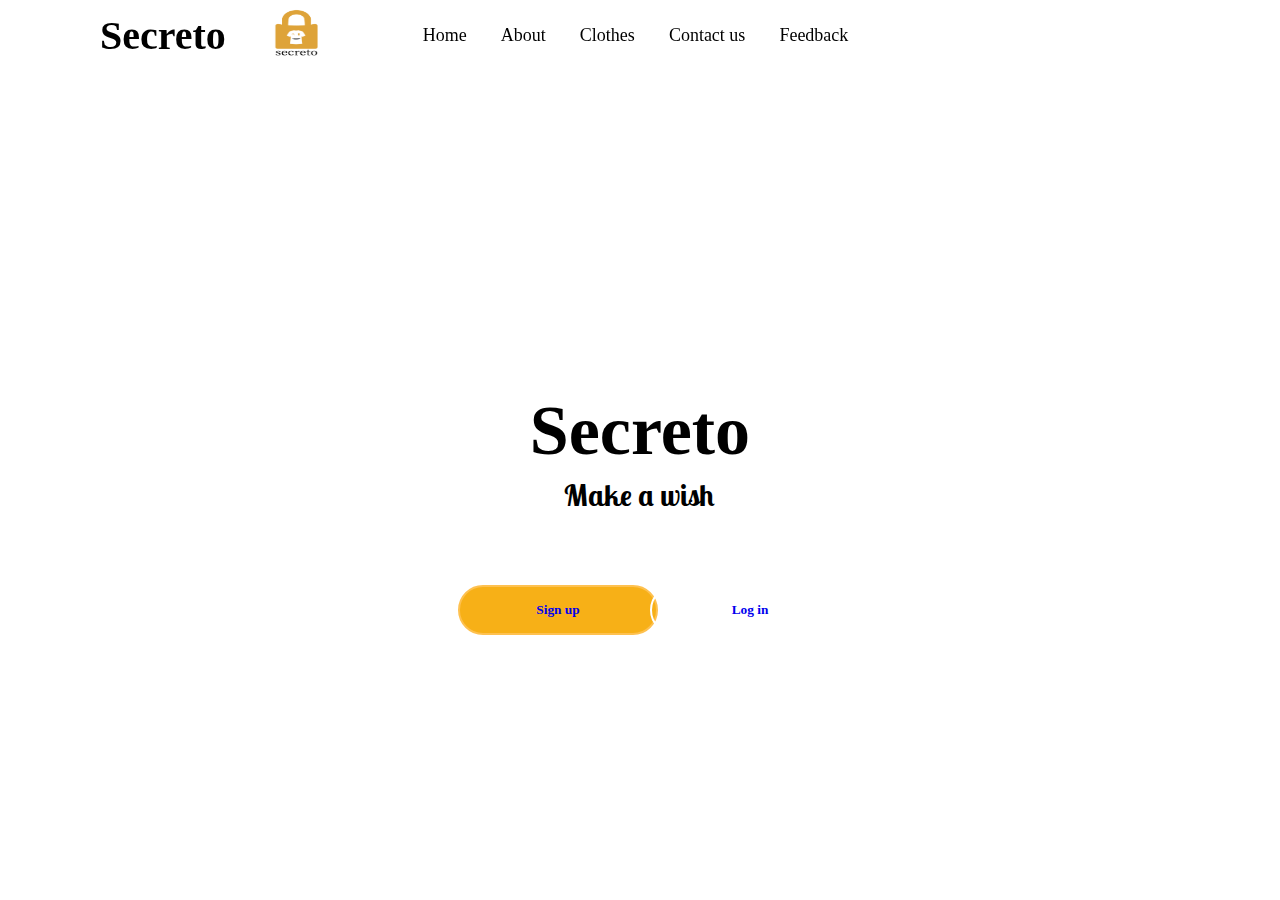
<file: index.html>
<!DOCTYPE html>
<!-- Created By CodingNepal - www.codingnepalweb.com -->
<html lang="en">
<head>
  <meta charset="UTF-8">
  <meta name="viewport" content="width=device-width, initial-scale=1.0">
  <meta http-equiv="X-UA-Compatible" content="ie=edge">
  <title>Secreto| Make a wish</title>
  <link rel="stylesheet" href="homef.css">
  <link rel="stylesheet" href="https://cdnjs.cloudflare.com/ajax/libs/font-awesome/5.15.3/css/all.min.css"/>
  <link href="https://fonts.googleapis.com/css2?family=Handlee&family=Space+Mono&display=swap" rel="stylesheet">
  <link href="https://fonts.googleapis.com/css2?family=Abril+Fatface&family=Lobster+Two&display=swap" rel="stylesheet">

</head>
<body>
 
  <div class="wrapper">
    <nav>
      <input type="checkbox" id="show-search">
      <input type="checkbox" id="show-menu">
      <label for="show-menu" class="menu-icon"><i class="fas fa-bars"></i></label>
      <div class="content">
      <div class="logo">

        <a href="#">Secreto</a></div>
        <img  class="mm" src="7e5e8e8-635b-4a65-840a-efcc4f93154c.jpg">
        <ul class="links">
          <li><a href="#"> Home</a></li>
          <li><a href="index8.html"> About</a></li>
          <li>
            <a href="#" class="desktop-link"> Clothes</a>
            <input type="checkbox" id="show-features">
            <label for="show-features">Clothes</label>
            <ul>
             
              <li><a href="index6.html">Men</a></li>
              <li><a href="index7.html">Women</a></li>
              
            </ul>
          </li>
          <li>
            <a href="https://chat.whatsapp.com/Budd0JLVkQ41tGCB3URiXL" class="desktop-link">Contact us</a>
            <input type="checkbox" id="show-services">
            <label for="show-services">Contact us</label>
            <ul>
           
                <a href="index5.HTML" class="desktop-link"></a>
                
                <ul>
                  <li><a href="#"></a></li>
                  <li><a href="#"></a></li>
                  <li><a href="#"></a></li>
                </ul>
              </li>
            </ul>
          </li>
          <li><a href="index4.html"> Feedback</a></li>
        </ul>
      </div>
      <label for="show-search" class="search-icon"><i class="fas fa-search"></i></label>
      <form action="#" class="search-box">
        <input type="text" placeholder="Type Something to Search..." required>
        <button type="submit" class="go-icon"><i class="fas fa-long-arrow-alt-right"></i></button>
      </form>
    
    
    </nav>
  </div> 
  <div class="slide">
    <div class="dummy-text">
      <h2>Secreto</h2>
      <h3>Make a wish</h3>
    </div>
    <button type="button"><a href="index5.HTML">Sign up</button></a>
                   <button type="button" class="btn-2"><a href="index3.html">Log in</button></a>
  </div>
 
  


  

  
</body>
</html>
</file>
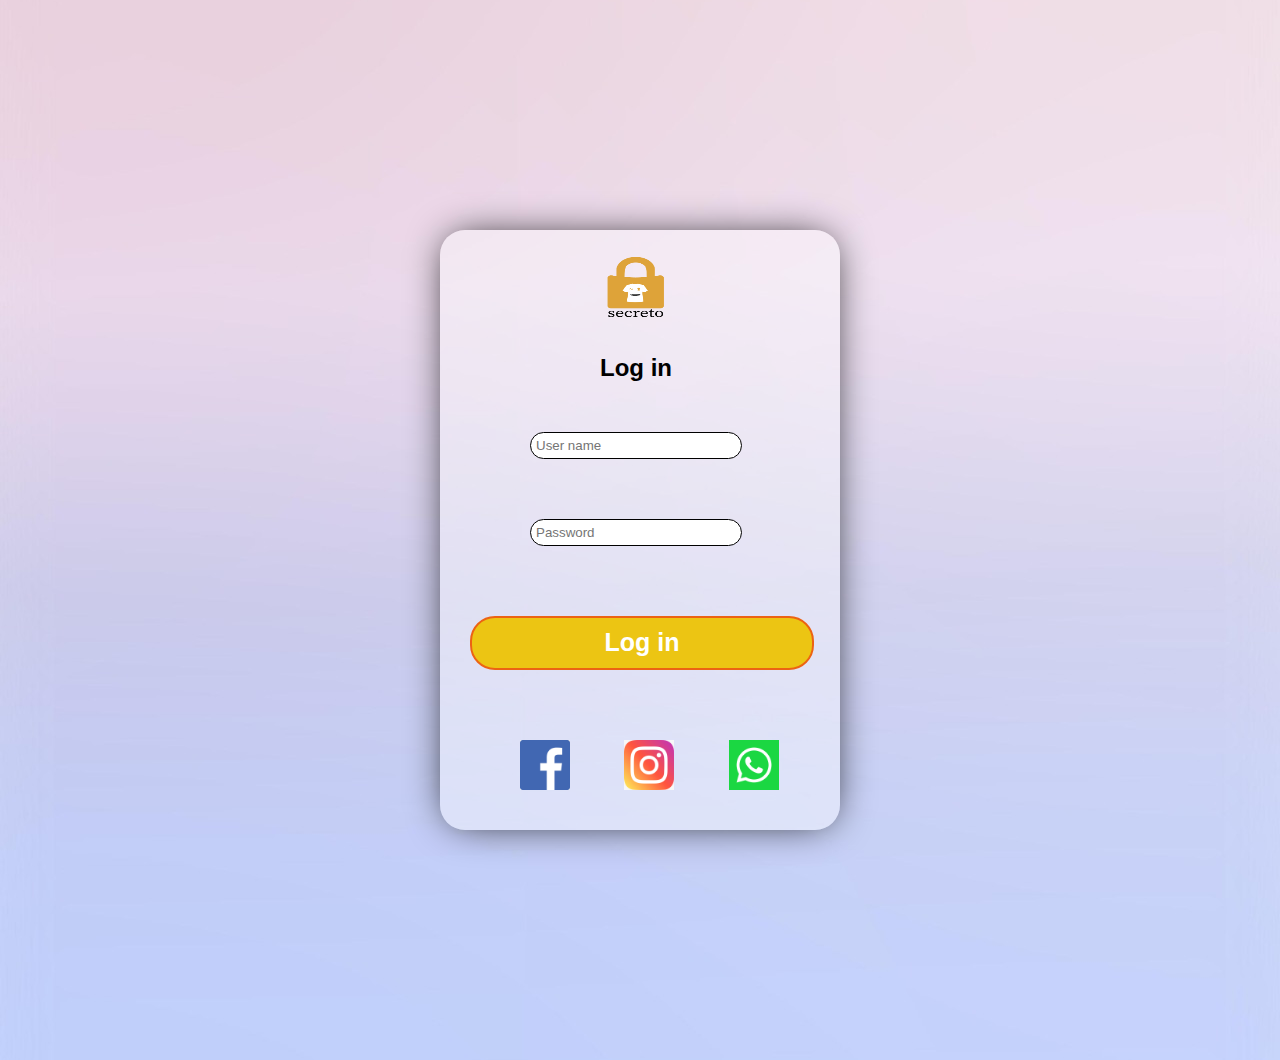
<file: index3.html>
<!DOCTYPE html>
<html lang="en">
<head>
    <meta charset="UTF-8">
    <meta http-equiv="X-UA-Compatible" content="IE=edge">
    <meta name="viewport" content="width=device-width, initial-scale=1.0">
    <title>Document</title>
<link rel="stylesheet" href="index3.css">
</head>
<body style="border: 52;">
    <div class="container">  
        <form >   
            <img class="image" src="7e5e8e8-635b-4a65-840a-efcc4f93154c.jpg" >
              <h2>Log in</h2>
             <div class="n1">
              <input type="text" class="n56" required placeholder="User name" name=""><br>
              <input type="password" class="n66" required placeholder="Password" name="password"><br>
              </div >
             <a class="n456" href="index.html">Log in</a>
            <a href="https://www.facebook.com/Secreto-100684785694157" > <img src="facebook.jpg" class="im1"></a>
             <a href="https://www.instagram.com/secreto.898/"> <img src="instgram.jpg" class="im2"></a>
              <a href="https://chat.whatsapp.com/Budd0JLVkQ41tGCB3URiXL"><img src="what.jpg" class="im3"></a>
        </form> 
        </div>   
</body>
</html>
</file>
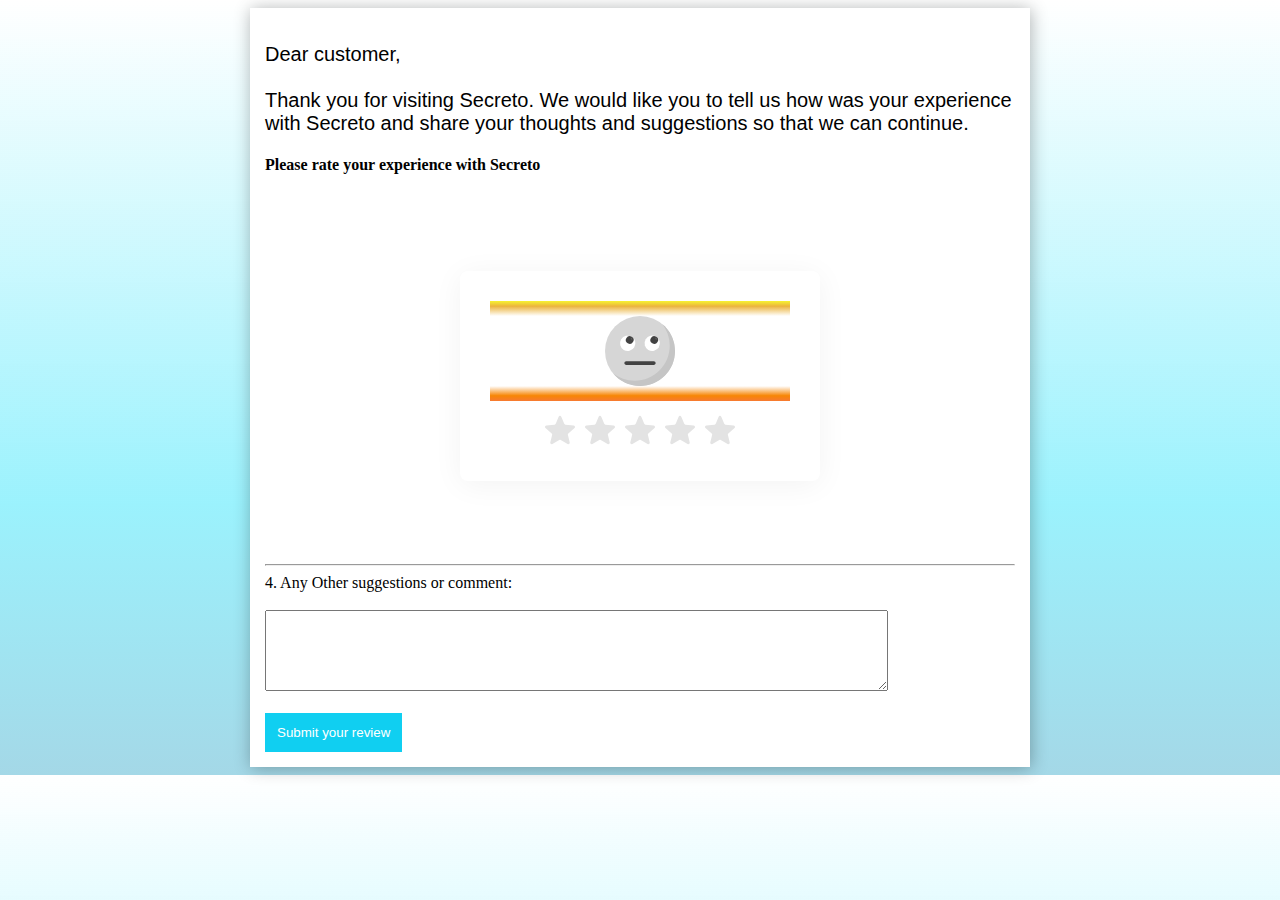
<file: index4.html>
<!DOCTYPE html>
<html lang="en">
<head>
    <meta charset="UTF-8">
    <meta http-equiv="X-UA-Compatible" content="IE=edge">
    <meta name="viewport" content="width=device-width, initial-scale=1.0">
    <title>Document</title>
    <link rel="stylesheet" href="index4.css">
</head>
<body>
    <div class="feedback">
        <p>Dear customer,<br>
            <br>
             Thank you for visiting Secreto. We would like you to tell us how was your experience with Secreto and share your thoughts and suggestions so that we can continue.</p>
         
        <h4>Please rate your  experience with Secreto</h4>
         
        <div class="container">
            <div class="feedback1">
              <div class="rating">
                <input type="radio" name="rating" id="rating-5">
                <label for="rating-5"></label>
                <input type="radio" name="rating" id="rating-4">
                <label for="rating-4"></label>
                <input type="radio" name="rating" id="rating-3">
                <label for="rating-3"></label>
                <input type="radio" name="rating" id="rating-2">
                <label for="rating-2"></label>
                <input type="radio" name="rating" id="rating-1">
                <label for="rating-1"></label>
                <div class="emoji-wrapper">
                  <div class="emoji">
                    <svg class="rating-0" xmlns="http://www.w3.org/2000/svg" viewBox="0 0 512 512">
                    <circle cx="256" cy="256" r="256" fill="#ffd93b"/>
                    <path d="M512 256c0 141.44-114.64 256-256 256-80.48 0-152.32-37.12-199.28-95.28 43.92 35.52 99.84 56.72 160.72 56.72 141.36 0 256-114.56 256-256 0-60.88-21.2-116.8-56.72-160.72C474.8 103.68 512 175.52 512 256z" fill="#f4c534"/>
                    <ellipse transform="scale(-1) rotate(31.21 715.433 -595.455)" cx="166.318" cy="199.829" rx="56.146" ry="56.13" fill="#fff"/>
                    <ellipse transform="rotate(-148.804 180.87 175.82)" cx="180.871" cy="175.822" rx="28.048" ry="28.08" fill="#3e4347"/>
                    <ellipse transform="rotate(-113.778 194.434 165.995)" cx="194.433" cy="165.993" rx="8.016" ry="5.296" fill="#5a5f63"/>
                    <ellipse transform="scale(-1) rotate(31.21 715.397 -1237.664)" cx="345.695" cy="199.819" rx="56.146" ry="56.13" fill="#fff"/>
                    <ellipse transform="rotate(-148.804 360.25 175.837)" cx="360.252" cy="175.84" rx="28.048" ry="28.08" fill="#3e4347"/>
                    <ellipse transform="scale(-1) rotate(66.227 254.508 -573.138)" cx="373.794" cy="165.987" rx="8.016" ry="5.296" fill="#5a5f63"/>
                    <path d="M370.56 344.4c0 7.696-6.224 13.92-13.92 13.92H155.36c-7.616 0-13.92-6.224-13.92-13.92s6.304-13.92 13.92-13.92h201.296c7.696.016 13.904 6.224 13.904 13.92z" fill="#3e4347"/>
                  </svg>
                    <svg class="rating-1" xmlns="http://www.w3.org/2000/svg" viewBox="0 0 512 512">
                    <circle cx="256" cy="256" r="256" fill="#ffd93b"/>
                    <path d="M512 256A256 256 0 0 1 56.7 416.7a256 256 0 0 0 360-360c58.1 47 95.3 118.8 95.3 199.3z" fill="#f4c534"/>
                    <path d="M328.4 428a92.8 92.8 0 0 0-145-.1 6.8 6.8 0 0 1-12-5.8 86.6 86.6 0 0 1 84.5-69 86.6 86.6 0 0 1 84.7 69.8c1.3 6.9-7.7 10.6-12.2 5.1z" fill="#3e4347"/>
                    <path d="M269.2 222.3c5.3 62.8 52 113.9 104.8 113.9 52.3 0 90.8-51.1 85.6-113.9-2-25-10.8-47.9-23.7-66.7-4.1-6.1-12.2-8-18.5-4.2a111.8 111.8 0 0 1-60.1 16.2c-22.8 0-42.1-5.6-57.8-14.8-6.8-4-15.4-1.5-18.9 5.4-9 18.2-13.2 40.3-11.4 64.1z" fill="#f4c534"/>
                    <path d="M357 189.5c25.8 0 47-7.1 63.7-18.7 10 14.6 17 32.1 18.7 51.6 4 49.6-26.1 89.7-67.5 89.7-41.6 0-78.4-40.1-82.5-89.7A95 95 0 0 1 298 174c16 9.7 35.6 15.5 59 15.5z" fill="#fff"/>
                    <path d="M396.2 246.1a38.5 38.5 0 0 1-38.7 38.6 38.5 38.5 0 0 1-38.6-38.6 38.6 38.6 0 1 1 77.3 0z" fill="#3e4347"/>
                    <path d="M380.4 241.1c-3.2 3.2-9.9 1.7-14.9-3.2-4.8-4.8-6.2-11.5-3-14.7 3.3-3.4 10-2 14.9 2.9 4.9 5 6.4 11.7 3 15z" fill="#fff"/>
                    <path d="M242.8 222.3c-5.3 62.8-52 113.9-104.8 113.9-52.3 0-90.8-51.1-85.6-113.9 2-25 10.8-47.9 23.7-66.7 4.1-6.1 12.2-8 18.5-4.2 16.2 10.1 36.2 16.2 60.1 16.2 22.8 0 42.1-5.6 57.8-14.8 6.8-4 15.4-1.5 18.9 5.4 9 18.2 13.2 40.3 11.4 64.1z" fill="#f4c534"/>
                    <path d="M155 189.5c-25.8 0-47-7.1-63.7-18.7-10 14.6-17 32.1-18.7 51.6-4 49.6 26.1 89.7 67.5 89.7 41.6 0 78.4-40.1 82.5-89.7A95 95 0 0 0 214 174c-16 9.7-35.6 15.5-59 15.5z" fill="#fff"/>
                    <path d="M115.8 246.1a38.5 38.5 0 0 0 38.7 38.6 38.5 38.5 0 0 0 38.6-38.6 38.6 38.6 0 1 0-77.3 0z" fill="#3e4347"/>
                    <path d="M131.6 241.1c3.2 3.2 9.9 1.7 14.9-3.2 4.8-4.8 6.2-11.5 3-14.7-3.3-3.4-10-2-14.9 2.9-4.9 5-6.4 11.7-3 15z" fill="#fff"/>
                  </svg>
                    <svg class="rating-2" xmlns="http://www.w3.org/2000/svg" viewBox="0 0 512 512">
                    <circle cx="256" cy="256" r="256" fill="#ffd93b"/>
                    <path d="M512 256A256 256 0 0 1 56.7 416.7a256 256 0 0 0 360-360c58.1 47 95.3 118.8 95.3 199.3z" fill="#f4c534"/>
                    <path d="M336.6 403.2c-6.5 8-16 10-25.5 5.2a117.6 117.6 0 0 0-110.2 0c-9.4 4.9-19 3.3-25.6-4.6-6.5-7.7-4.7-21.1 8.4-28 45.1-24 99.5-24 144.6 0 13 7 14.8 19.7 8.3 27.4z" fill="#3e4347"/>
                    <path d="M276.6 244.3a79.3 79.3 0 1 1 158.8 0 79.5 79.5 0 1 1-158.8 0z" fill="#fff"/>
                    <circle cx="340" cy="260.4" r="36.2" fill="#3e4347"/>
                    <g fill="#fff">
                      <ellipse transform="rotate(-135 326.4 246.6)" cx="326.4" cy="246.6" rx="6.5" ry="10"/>
                      <path d="M231.9 244.3a79.3 79.3 0 1 0-158.8 0 79.5 79.5 0 1 0 158.8 0z"/>
                    </g>
                    <circle cx="168.5" cy="260.4" r="36.2" fill="#3e4347"/>
                    <ellipse transform="rotate(-135 182.1 246.7)" cx="182.1" cy="246.7" rx="10" ry="6.5" fill="#fff"/>
                  </svg>
                    <svg class="rating-3" xmlns="http://www.w3.org/2000/svg" viewBox="0 0 512 512">
              <circle cx="256" cy="256" r="256" fill="#ffd93b"/>
              <path d="M407.7 352.8a163.9 163.9 0 0 1-303.5 0c-2.3-5.5 1.5-12 7.5-13.2a780.8 780.8 0 0 1 288.4 0c6 1.2 9.9 7.7 7.6 13.2z" fill="#3e4347"/>
              <path d="M512 256A256 256 0 0 1 56.7 416.7a256 256 0 0 0 360-360c58.1 47 95.3 118.8 95.3 199.3z" fill="#f4c534"/>
              <g fill="#fff">
                <path d="M115.3 339c18.2 29.6 75.1 32.8 143.1 32.8 67.1 0 124.2-3.2 143.2-31.6l-1.5-.6a780.6 780.6 0 0 0-284.8-.6z"/>
                <ellipse cx="356.4" cy="205.3" rx="81.1" ry="81"/>
              </g>
              <ellipse cx="356.4" cy="205.3" rx="44.2" ry="44.2" fill="#3e4347"/>
              <g fill="#fff">
                <ellipse transform="scale(-1) rotate(45 454 -906)" cx="375.3" cy="188.1" rx="12" ry="8.1"/>
                <ellipse cx="155.6" cy="205.3" rx="81.1" ry="81"/>
              </g>
              <ellipse cx="155.6" cy="205.3" rx="44.2" ry="44.2" fill="#3e4347"/>
              <ellipse transform="scale(-1) rotate(45 454 -421.3)" cx="174.5" cy="188" rx="12" ry="8.1" fill="#fff"/>
            </svg>
                    <svg class="rating-4" xmlns="http://www.w3.org/2000/svg" viewBox="0 0 512 512">
                    <circle cx="256" cy="256" r="256" fill="#ffd93b"/>
                    <path d="M512 256A256 256 0 0 1 56.7 416.7a256 256 0 0 0 360-360c58.1 47 95.3 118.8 95.3 199.3z" fill="#f4c534"/>
                    <path d="M232.3 201.3c0 49.2-74.3 94.2-74.3 94.2s-74.4-45-74.4-94.2a38 38 0 0 1 74.4-11.1 38 38 0 0 1 74.3 11.1z" fill="#e24b4b"/>
                    <path d="M96.1 173.3a37.7 37.7 0 0 0-12.4 28c0 49.2 74.3 94.2 74.3 94.2C80.2 229.8 95.6 175.2 96 173.3z" fill="#d03f3f"/>
                    <path d="M215.2 200c-3.6 3-9.8 1-13.8-4.1-4.2-5.2-4.6-11.5-1.2-14.1 3.6-2.8 9.7-.7 13.9 4.4 4 5.2 4.6 11.4 1.1 13.8z" fill="#fff"/>
                    <path d="M428.4 201.3c0 49.2-74.4 94.2-74.4 94.2s-74.3-45-74.3-94.2a38 38 0 0 1 74.4-11.1 38 38 0 0 1 74.3 11.1z" fill="#e24b4b"/>
                    <path d="M292.2 173.3a37.7 37.7 0 0 0-12.4 28c0 49.2 74.3 94.2 74.3 94.2-77.8-65.7-62.4-120.3-61.9-122.2z" fill="#d03f3f"/>
                    <path d="M411.3 200c-3.6 3-9.8 1-13.8-4.1-4.2-5.2-4.6-11.5-1.2-14.1 3.6-2.8 9.7-.7 13.9 4.4 4 5.2 4.6 11.4 1.1 13.8z" fill="#fff"/>
                    <path d="M381.7 374.1c-30.2 35.9-75.3 64.4-125.7 64.4s-95.4-28.5-125.8-64.2a17.6 17.6 0 0 1 16.5-28.7 627.7 627.7 0 0 0 218.7-.1c16.2-2.7 27 16.1 16.3 28.6z" fill="#3e4347"/>
                    <path d="M256 438.5c25.7 0 50-7.5 71.7-19.5-9-33.7-40.7-43.3-62.6-31.7-29.7 15.8-62.8-4.7-75.6 34.3 20.3 10.4 42.8 17 66.5 17z" fill="#e24b4b"/>
                  </svg>
                    <svg class="rating-5" xmlns="http://www.w3.org/2000/svg" viewBox="0 0 512 512">
                    <g fill="#ffd93b">
                      <circle cx="256" cy="256" r="256"/>
                      <path d="M512 256A256 256 0 0 1 56.8 416.7a256 256 0 0 0 360-360c58 47 95.2 118.8 95.2 199.3z"/>
                    </g>
                    <path d="M512 99.4v165.1c0 11-8.9 19.9-19.7 19.9h-187c-13 0-23.5-10.5-23.5-23.5v-21.3c0-12.9-8.9-24.8-21.6-26.7-16.2-2.5-30 10-30 25.5V261c0 13-10.5 23.5-23.5 23.5h-187A19.7 19.7 0 0 1 0 264.7V99.4c0-10.9 8.8-19.7 19.7-19.7h472.6c10.8 0 19.7 8.7 19.7 19.7z" fill="#e9eff4"/>
                    <path d="M204.6 138v88.2a23 23 0 0 1-23 23H58.2a23 23 0 0 1-23-23v-88.3a23 23 0 0 1 23-23h123.4a23 23 0 0 1 23 23z" fill="#45cbea"/>
                    <path d="M476.9 138v88.2a23 23 0 0 1-23 23H330.3a23 23 0 0 1-23-23v-88.3a23 23 0 0 1 23-23h123.4a23 23 0 0 1 23 23z" fill="#e84d88"/>
                    <g fill="#38c0dc">
                      <path d="M95.2 114.9l-60 60v15.2l75.2-75.2zM123.3 114.9L35.1 203v23.2c0 1.8.3 3.7.7 5.4l116.8-116.7h-29.3z"/>
                    </g>
                    <g fill="#d23f77">
                      <path d="M373.3 114.9l-66 66V196l81.3-81.2zM401.5 114.9l-94.1 94v17.3c0 3.5.8 6.8 2.2 9.8l121.1-121.1h-29.2z"/>
                    </g>
                    <path d="M329.5 395.2c0 44.7-33 81-73.4 81-40.7 0-73.5-36.3-73.5-81s32.8-81 73.5-81c40.5 0 73.4 36.3 73.4 81z" fill="#3e4347"/>
                    <path d="M256 476.2a70 70 0 0 0 53.3-25.5 34.6 34.6 0 0 0-58-25 34.4 34.4 0 0 0-47.8 26 69.9 69.9 0 0 0 52.6 24.5z" fill="#e24b4b"/>
                    <path d="M290.3 434.8c-1 3.4-5.8 5.2-11 3.9s-8.4-5.1-7.4-8.7c.8-3.3 5.7-5 10.7-3.8 5.1 1.4 8.5 5.3 7.7 8.6z" fill="#fff" opacity=".2"/>
                  </svg>
                  </div>
                </div>
              </div>
            </div>
          </div>
         
          <div class="clear"></div> 
          <hr class="survey-hr"> 
        <label for="m_3189847521540640526commentText">4. Any Other suggestions or comment:</label><br/><br/>
        <textarea cols="75" name="commentText" rows="5"  ></textarea><br>
        <br>
          <div class="clear"></div> 
        <input style="background:#10cff1;color:#fff;padding:12px;border:0" type="submit" value="Submit your review"> 
        </form>
        </div>
</body>
</html>
</file>
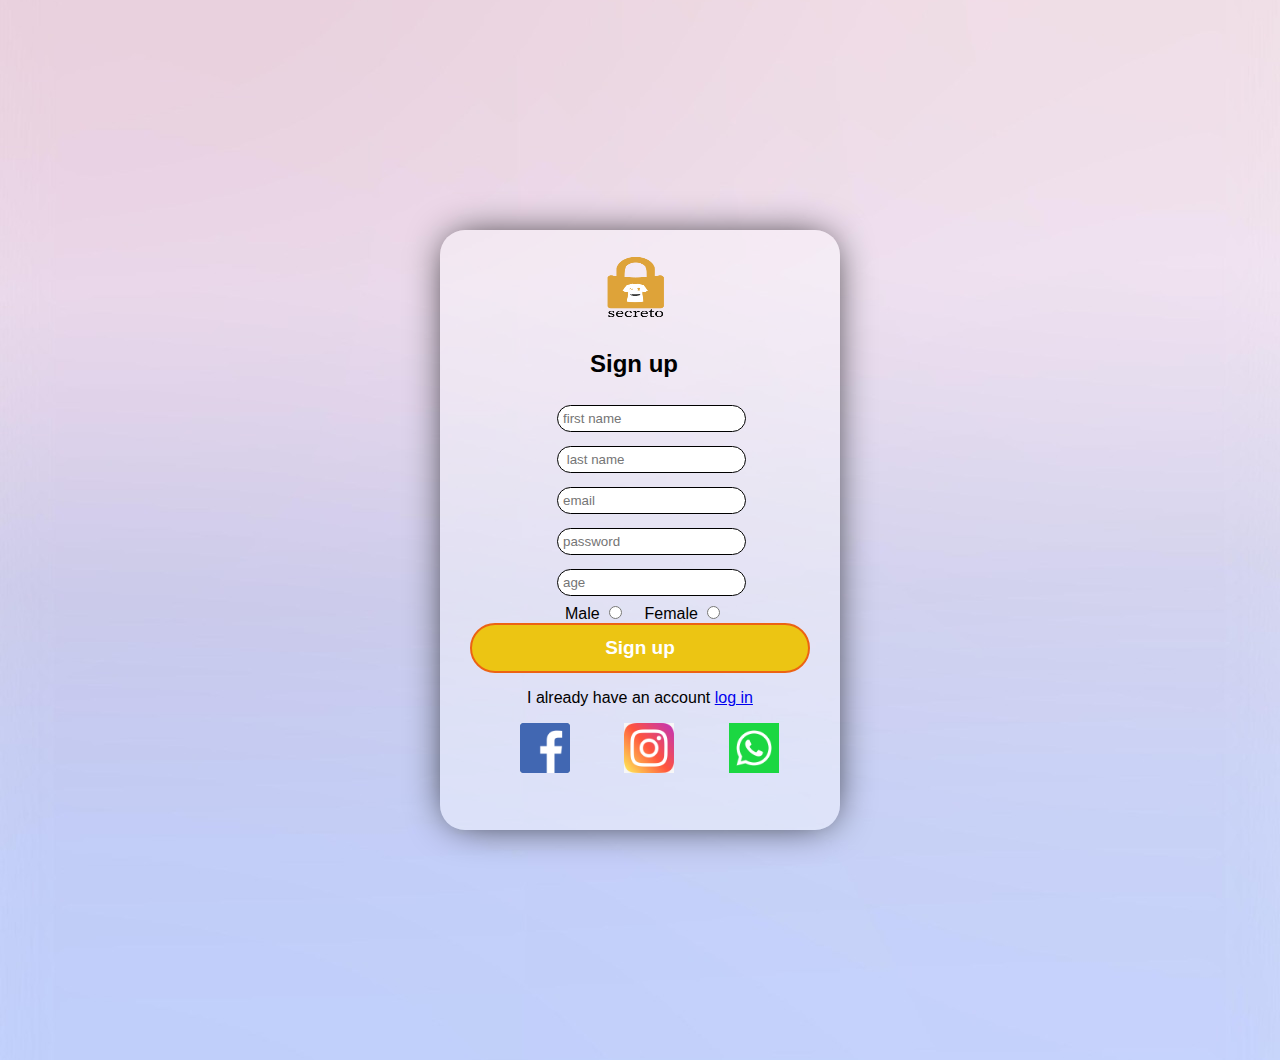
<file: index5.HTML>
<html>
<head>
<link rel="stylesheet" href="index5.css">
</head>
<body style="border: 52;">
    <div class="container">  
<form style="display: block;">   
            <img class="image" src="7e5e8e8-635b-4a65-840a-efcc4f93154c.jpg                        " >
      <h2>Sign up</h2>
     <div class="n1">
      <input type="text" class="n56" required placeholder="first name " name=" name"><br>
      <input type="text" class="n56" required placeholder=" last name" name=""><br>
      <input type="email" class="n56" required placeholder="email" name="email"><br>
      <input type="password" class="n56" required placeholder="password" name="password"><br>
      <input type="number" class="n56" required placeholder="age" name="age"><br>
      <label class="n99" for="">Male</label>  
      <input type="radio" name="male" required value="malr">
      <label class="n99" for="">Female</label>  
      <input type="radio" name="male" required value="female"><br>
      </div >
      <button >Sign up</button>
      <p>I  already have an account  <a href="login.html">log in</a></p>
    <a href="https://www.facebook.com/Secreto-100684785694157" > <img src="facebook.jpg" class="im1"></a>
     <a href="https://www.instagram.com/secreto.898/"> <img src="instgram.jpg" class="im2"></a>
      <a href="https://chat.whatsapp.com/Budd0JLVkQ41tGCB3URiXL"><img src="what.jpg" class="im3"></a>
</form>
</body>
</html>
</file>
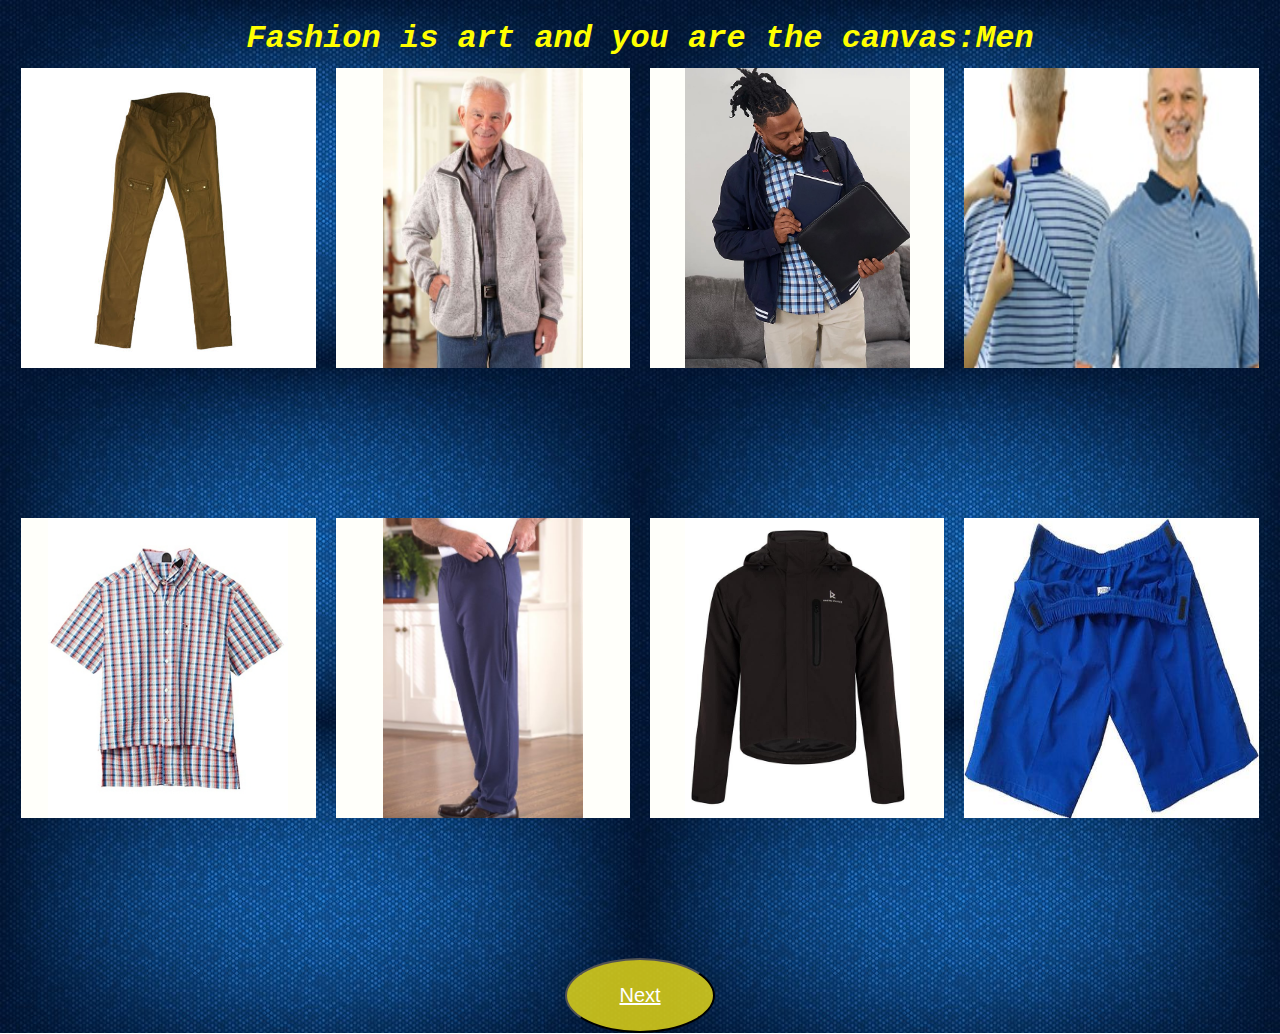
<file: index6.html>
<html>
    <head> <link rel="stylesheet" href="index6.css">


    </head>
    <body background="backgound.jpg">
<h1>Fashion is art and you are the canvas:Men</h1>

	<div class="container">
    <div class="box">
	<div class="imgbox">
		<img src="img77.jpg"></div>
		<div class="details">
			<div class="content">
		
			<p> Pants for wheelchair users or those with limited mobility offer options for closures, fasteners and fabric designed for both formal occasions and casual wear. </p>
			<h3> </h3>
			<a href="#">	<h2>cotton adaptive Wheelchair lang pants</h2></a>
			</div>
		</div>
	</div>
	<div class="box">	<div class="imgbox">
		<img src="img111.jpg"></div>
		<div class="details">
			<div class="content">
			
			<p>  jacket is your sporty solution to inclement weather. Specially designed with our innovative zip closure, magnetized at the base to connect easily, so you can zip and un-zip using only one hand   </p>
			<h3>  Magnetic zip closure is magnetized at the base for easy one handed zipping.  </h3>
			<a href="#">	<h2> Adaptive  Jacket with Magnetic Zipper </h2></a>
			</div>
		</div></div>
	<div class="box">	<div class="imgbox">
		<img src="jeck.jpg"></div>
		<div class="details">
			<div class="content">
		
			<p>.Whether you're on deck or it's simply an in-between day, this regatta jacket is your sporty solution for changeable weather.  </p>
			<h3>  </h3>
			<a href="#">	<h2>Adaptive jacket </h2></a>
			</div>
		</div>
	</div>
	<div class="box">	<div class="imgbox">
		<img src="img333.jpg"></div>
		<div class="details">
			<div class="content">
				
			<p> Suitable for those with advanced dementia or Alzheimer’s disease.  </p>
			<h3> those suffering with the impulse to undress at inappropriate times. Features a snap or zipper back with security tabs. Sturdy cotton/polyester blend </h3>
			<a href="#">	<h2>Anti-Stripper Jumpsuit  </h2></a>
			</div>
		</div></div>
	<div class="box">	<div class="imgbox">
		<img src="img666.jpg"></div>
		<div class="details">
			<div class="content">
			
			<p> We consider it a warm-weather essential—the short sleeve shirt spun from pure, premium cotton. Part of the Adaptive Collection </p>
			<h3>  </h3>
			<a href="pijama.05152633">	<h2>Seated Fit Plaid Short Sleeve Shirt </h2></a>
			</div>
		</div></div>
	<div class="box">	<div class="imgbox">
		<img src="img555.jpg"></div>
		<div class="details">
			<div class="content">
		
			<p> A lighter weight version of our popular side zip sweatpants. Elastic waist and 22" zippers down both legs make dressing easy for the non-ambulatory. Use both zippers to create a full break away, or just unzip one side for ease of transferring to the toilet.  </p>
			<h3> </h3>
			<a href="">	<h2>Side-Zip Light-Weight Knit Pants </h2></a>
			</div>
		</div>
	</div>
	<div class="box">	<div class="imgbox">
		<img src="img222.jpg"></div>
		<div class="details">
			<div class="content">
			
			<p> short-length, lightweight microfibre mac has a silky lining to make getting it on and off easier.</p>
			<h3>It fastens with Velcro, but still has buttons for display. That means there are no fiddly zips, poppers or buttons to contend with. </h3>
			<a href="#">	<h2>Adapted outwear</h2></a>
			</div>
		</div></div>
	<div class="box">	<div class="imgbox">
		<img src="img444.jpg"></div>
		<div class="details">
			<div class="content">
			
			<p> Side Open Pants & Shorts with elastic waist. Both sides are open all the way to the bottom. Hook n' Loop are attached on both sides of the garment for easy in and out during dressing for painless dressing and easier for the caregiver to dress the patient. </p>
			<a href="">	SIDE OPEN PANTS & SHORTS FOR WHEELCHAIR STROKE BEDRIDDEN </a>
			</div>
		</div></div>


	</div>
    <button><a href="">Next</a></button>
</body>
</html>
</file>
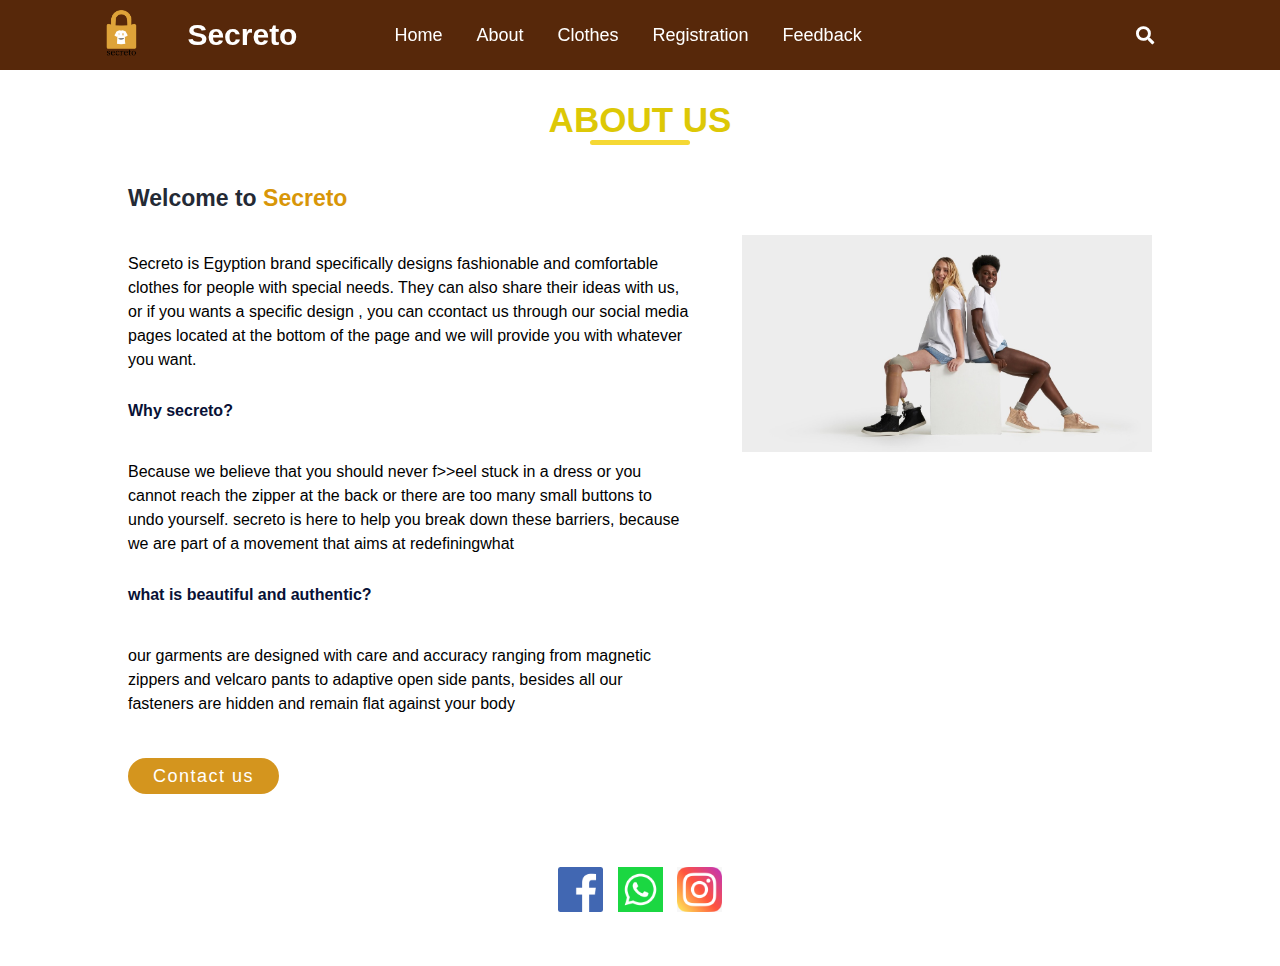
<file: index8.html>
<html>
<head>
    <meta charset="UTF-8">
  <meta name="viewport" content="width=device-width, initial-scale=1.0">
  <meta http-equiv="X-UA-Compatible" content="ie=edge">
<link rel="stylesheet" href="index8.css">
<link rel="stylesheet" href="https://cdnjs.cloudflare.com/ajax/libs/font-awesome/5.15.3/css/all.min.css"/>
<link href="https://fonts.googleapis.com/css2?family=Handlee&family=Space+Mono&display=swap" rel="stylesheet">
<link href="https://fonts.googleapis.com/css2?family=Abril+Fatface&family=Lobster+Two&display=swap" rel="stylesheet">
</head>
<body>
    
<div class="section">
    <div class="wrapper">
        <nav>
          <input type="checkbox" id="show-search">
          <input type="checkbox" id="show-menu">
          <label for="show-menu" class="menu-icon"><i class="fas fa-bars"></i></label>
          <div class="content">
            <img src="7e5e8e8-635b-4a65-840a-efcc4f93154c.jpg" class="im2" >
          <div class="logo">  <a href="#">Secreto</a></div>
            <ul class="links">
              <li><a href="index.html">Home</a></li>
              <li><a href="#">About</a></li>
              <li>
                <a href="#" class="desktop-link">Clothes</a>
                <input type="checkbox" id="show-features">
                <label for="show-features">Clothes</label>
                <ul>
                  <li><a href="index7.html">Women</a></li>
                  <li><a href="index6.html">Men</a></li>
                  
                </ul>
              </li>
              <li>
                <a href="#" class="desktop-link">Registration</a>
                <input type="checkbox" id="show-services">
                <label for="show-services">Registration</label>
                <ul>
                  <li><a href="index5.HTML">Signup</a></li>
                  <li><a href="index3.html">Log in</a></li>
                    
                    <ul>
                      
                      <li><a href="#">Men</a></li>
                      <li><a href="#">Women</a></li>
                    </ul>
                  </li>
                </ul>
              </li>
              <li><a href="index4.html">Feedback</a></li>
            </ul>
          </div>
          <label for="show-search" class="search-icon"><i class="fas fa-search"></i></label>
          <form action="#" class="search-box">
            <input type="text" placeholder="Type Something to Search..." required>
            <button type="submit" class="go-icon"><i class="fas fa-long-arrow-alt-right"></i></button>
          </form>
        </nav>
      </div>
    
      
   
    <div class="container">
        <div class="title">
            <h1>About us</h1>

        </div>
        <div class="content">
            <div class="article">
                <h3>Welcome to <span>Secreto</span> </h3>
                <p>Secreto is Egyption brand specifically designs fashionable and comfortable clothes for people with special needs. They can also share their ideas with us, or if you wants a specific design , you can ccontact  us through our social media pages located at the bottom of the page and we will provide you with whatever you want.</p>
                <h4>Why secreto?</h4>
                <p class="kk">Because we believe that you should never f>>eel stuck in a dress or you cannot reach the zipper at the back or there are too many small buttons to undo yourself. secreto is here to help you break down these barriers, because we are part of a movement that aims at redefiningwhat</p>
                <h4>what is beautiful and authentic?</h4>
                <p>our garments are designed with care and accuracy ranging from magnetic zippers and velcaro pants to adaptive open side pants, besides all our fasteners are hidden and remain flat against your body</p>
            <div class="button">
                <a href="https://www.facebook.com/Secreto-100684785694157/?ref=page_internal">Contact us</a>
            </div>
            </div>
        </div>
        <div class="image-section">
            <img src="c23fe8a8-a78c-4c0d-b8d3-dfea80df4d59.jpg" class="MM">
        </div>
        <div class="social">
            <a href="https://www.facebook.com/Secreto-100684785694157"><img src="face.jpg" class="fab fa-facebook-f"></a>
            <a href="https://chat.whatsapp.com/Budd0JLVkQ41tGCB3URiXL"><img src="what.jpg" class="fab fa-facebook-f"></a>
            <a href="https://www.instagram.com/secreto.898/"><img src="inst.jpg" class="fab fa-facebook-f"></a>
            </div>
    </div>
</div>


</body>








</html>
</file>
<file: homef.css>
@import url('https://fonts.googleapis.com/css2?family=Poppins:wght@200;300;400;500;600;700&display=swap');
*{
  margin: 0;
  padding: 0;
  box-sizing: border-box;
  text-decoration: none;
  font-family: 'Oleo Script', cursive;
  
}

.wrapper{
  background:none;
  position: fixed;
  width: 100%; 
  z-index: 1000;
}
.wrapper nav{
  position: relative;
  display: flex;
  max-width: calc(100% - 200px);
  margin: 0 auto;
  height: 70px;
  align-items: center;
  justify-content: space-between;
  
}
nav .content{
  display: flex;
  align-items: center;
}
nav .content .links{
  margin-left: 80px;
  display: flex;
}
.content .logo a{
  color: #000;
  font-size: 40px;
  font-weight: 600;
}
.content .links li{
  list-style: none;
  line-height: 70px;
}
.content .links li a,
.content .links li label{
  color: #000;
  font-size: 18px;
  font-weight: 500;
  padding: 9px 17px;
  border-radius: 5px;
  transition: all 0.3s ease;
}
.content .links li label{
  display: none;
}
.content .links li a:hover,
.content .links li label:hover{
  background: #5c2e19c0;
}
.wrapper .search-icon,
.wrapper .menu-icon{
  color: #fff;
  font-size: 18px;
  cursor: pointer;
  line-height: 70px;
  width: 70px;
  text-align: center;
}
.wrapper .menu-icon{
  display: none;
}
.wrapper #show-search:checked ~ .search-icon i::before{
  content: "\f00d";
}

.wrapper .search-box{
  position: absolute;
  height: 100%;
  max-width: calc(100% - 50px);
  width: 100%;
  opacity: 0;
  pointer-events: none;
  transition: all 0.3s ease;
}
.wrapper #show-search:checked ~ .search-box{
  opacity: 1;
  pointer-events: auto;
}
.search-box input{
  width: 100%;
  height: 100%;
  border: none;
  outline: none;
  font-size: 17px;
  color: #fff;
  background: #411501fb;
  padding: 0 100px 0 15px;
}
.search-box input::placeholder{
  color: #f2f2f2;
}
.search-box .go-icon{
  position: absolute;
  right: 10px;
  top: 50%;
  transform: translateY(-50%);
  line-height: 60px;
  width: 70px;
  background: #461c08c0;
  border: none;
  outline: none;
  color: rgb(248, 248, 248);
  font-size: 20px;
  cursor: pointer;
}
.wrapper input[type="checkbox"]{
  display: none;
}

/* Dropdown Menu code start */
.content .links ul{
  position: absolute;
  background: #5c2e19c0;
  top: 80px;
  z-index: -1;
  opacity: 0;
  visibility: hidden;
}
.content .links li:hover > ul{
  top: 70px;
  opacity: 1;
  visibility: visible;
  transition: all 0.3s ease;
}
.content .links ul li a{
  display: block;
  width: 100%;
  line-height: 30px;
  border-radius: 0px!important;
}
.content .links ul ul{
  position: absolute;
  top: 0;
  right: calc(-100% + 8px);
}
.content .links ul li{
  position: relative;
}
.content .links ul li:hover ul{
  top: 0;
}
.slide{
    position: relative;

  background-position: center;
background-size: 100%100%;
  background-repeat: no-repeat;
  animation: slide 30s linear infinite ;
  height: 100vh;
  
}
.slide .dummy-text{
  position: absolute;
  top: 50%;
  left: 50%;
  z-index: 100;
  padding: 0 20px;
  text-align: center;
  transform: translate(-50%, -50%);  

}
.slide .dummy-text h2{
  font-size: 70px;
  margin: 5px 0; 
  z-index: 100; 

}
.slide .dummy-text h3{

  font-size: 30px;
  font-family: 'Abril Fatface', cursive;
font-family: 'Lobster Two', cursive;
}
button{
  position: absolute;
  left:35%;
  top: 65%;
  width: 200px;
  padding: 15px 0;
  text-align: center;
  margin: 0 10px;
  border-radius: 25px;
  font-weight: bold;
  border: 2px solid #fec150;
  background:#f7b017 ;
  color: #fff;
  cursor: pointer;
  transition: background 0.5s;
}
button:hover{
  background: transparent;
  border:2px solid #fff
}
.btn-2{
  border: 2px solid #fff;
  background: transparent;position: absolute;
  top: 65%;
  left: 50%;
}
.btn-2:hover{
  border: 2px solid #fdcf50;
  background:#f7b017;}
@keyframes slide  {
    0%{
        background-image: url(img7.jpg);
    }
    12.5%{
        background-image: url(img1.jpeg);
    }
    25%{
        background-image: url(ho1.png);
    }
    37.5%{
        background-image: url(img3.jpeg);
    }
    50%{
        background-image: url(img4.jpeg);
    }
    62.5%{
        background-image: url(img5.jpeg);
    }
    75%{
        background-image: url(img6.jpg);
    }
    87.5%{
        background-image: url(img7.jpg);
    }
    100%{
        background-image: url(img5.jpeg);
    }
}


@media (max-width:500px){
  .wrapper nav{
    max-width: 100%;
    padding: 0 20px;
  }
  nav .content .links{
    margin-left: 30px;
  }
  .content .links li a{
    padding: 8px 13px;
  }
  .wrapper .search-box{
    max-width: calc(100% - 100px);
  }
  .wrapper .search-box input{
    padding: 0 100px 0 15px;
  }



  .wrapper .menu-icon{
    display: block;
  }
  .wrapper #show-menu:checked ~ .menu-icon i::before{
    content: "\f00d";
  }
  nav .content .links{
    display: block;
    position: fixed;
    background: #b87223;
    height: 100%;
    width: 100%;
    top: 70px;
    left: -100%;
    margin-left: 0;
    max-width: 350px;
    overflow-y: auto;
    padding-bottom: 100px;
    transition: all 0.3s ease;
  }
  nav #show-menu:checked ~ .content .links{
    left: 0%;
  }
  .content .links li{
    margin: 15px 20px;
  }
  .content .links li a,
  .content .links li label{
    line-height: 40px;
    font-size: 20px;
    display: block;
    padding: 8px 18px;
    cursor: pointer;
  }
  .content .links li a.desktop-link{
    display: none;
  }

  /* dropdown responsive code start */
  .content .links ul,
  .content .links ul ul{
    position: static;
    opacity: 1;
    visibility: visible;
    background: none;
    max-height: 0px;
    overflow: hidden;
  }
  .content .links #show-features:checked ~ ul,
  .content .links #show-services:checked ~ ul,
  .content .links #show-items:checked ~ ul{
    max-height: 100vh;
  }
  .content .links ul li{
    margin: 7px 20px;
  }
  .content .links ul li a{
    font-size: 18px;
    line-height: 30px;
    border-radius: 5px!important;
  }



  .wrapper nav{
    padding: 0 10px;
  }
  .content .logo a{
    font-size: 27px;
  }
  .wrapper .search-box{
    max-width: calc(100% - 70px);
  }
  .wrapper .search-box .go-icon{
    width: 30px;
    right: 0;
  }
  .wrapper .search-box input{
    padding-right: 30px;
  }



.slide{
  position: relative;
background-position: center;
background-size: 100%100%;
background-repeat: no-repeat;
animation: slide 30s linear infinite ;
height: 100vh;


}
.slide .dummy-text{
position: absolute;
top: 50%;
left: 50%;
z-index: 100;
padding: 0 20px;
text-align: center;
transform: translate(-50%, -50%);  

}
.slide .dummy-text h2{
font-size: 70px;
margin: 5px 0; 
z-index: 100; 

}
button{
position: absolute;
left:0%;
top: 65%;
width: 150px;
padding: 15px 0;
text-align: center;
margin: 0 10px;
border-radius: 25px;
font-weight: bold;
border: 2px solid #fec150;
  background:#f7b017;
color: #fff;
cursor: pointer;
transition: background 0.5s;
}
button:hover{
background: transparent;
border:2px solid #fff
}
.btn-2{
border: 2px solid #fff;
background: transparent;position: absolute;
top: 65%;
left:45%;
}
.btn-2:hover{
  border: 2px solid #fec150;
  background:#f7b017;}
@keyframes slide  {
  0%{
      background-image: url(img7.jpg);
  }
  12.5%{
      background-image: url(ho1.png);
  }
  25%{
      background-image: url(img2.jpeg);
  }
  37.5%{
      background-image: url(img3.jpeg);
  }
  50%{
      background-image: url(img4.jpeg);
  }
  62.5%{
      background-image: url(img5.jpeg);
  }
  75%{
      background-image: url(img6.jpg);
  }
  87.5%{
      background-image: url(img7.jpg);
  }
  100%{
      background-image: url(img5.jpeg);
  }
}

/* Responsive code start */
.wrapper nav{
  max-width: 100%;
  padding: 0 20px;
}
nav .content .links{
  margin-left: 30px;
}
.content .links li a{
  padding: 8px 13px;
}
.wrapper .search-box{
  max-width: calc(100% - 100px);
}
.wrapper .search-box input{
  padding: 0 100px 0 15px;
}



}
.mm{ width: 60px;
  height: 60px;
  margin-left: 40px;

}
</file>
<file: index3.css>
form{
    width:400px;height:530px;background:rgba(254, 255, 255, 0.4);border-radius:25px;box-shadow:0 0 40px -10px #000;margin:calc(50vh - 220px) auto;padding:20px 30px;max-width:calc(40%);box-sizing:border-box;font-family:'Montserrat',sans-serif;position:relative
}

.im1{
    width: 40px;
    height: 30px;
}
.im2{
    width: 40px;
    height: 30px;
    margin-left: 40px;
}
.im3{
    width: 40;
    height: 30px;
    margin-left: 40px;
}

button{
    display: block;
    width: 100%;
    height: 50px;
    line-height: center;
    border-radius: 25px;
    font-weight: bold;
    font-size: 19;
    border: 2px solid #ecc513;
    background:#ecc513 ;
    color: #fff;
    cursor: pointer;
    transition: background 0.5s
}


.image{
    width:80px;
    height:80px;
  margin-left: 125px;
}
button:hover{
    background: transparent;
    border:2px solid #fff;
    max-width: 400px; 
}
body{
    background-image: url(aa94526d-1437-45a4-877e-91a856ce139a.jpg) ;
    background-repeat:no-repeat; 
    background-position :center;
 background-size: cover;
}
form{
    width:400px;
    height:600px;
    background:rgba(254, 255, 255, 0.4);
    border-radius:25px;
    box-shadow:0 0 40px -10px #000;
    margin:calc(50vh - 220px) auto;
    padding:20px 30px;
    max-width:calc(40%);
    box-sizing:border-box;
    font-family:'Montserrat',sans-serif;
    position:relative;
}
.n1{
    
   margin-left:60px;

}
.n56{
margin:30px 0 30px 0;
padding: 5px;
border-radius: 15px;
border: 1px solid #000 ;
outline: none;
width: 200px;
}
.n66{
    margin:30px 0 30px 0;
    padding: 5px;
    border-radius: 15px;
    border: 1px solid #000 ;
    outline: none;
    width: 200px;
}
.n99{ 
margin-left:15px;
}

h2{
    margin-left:130px;
}

.im1{
    width: 50px;
    height: 50px;
    margin-left: 50px;
    margin-top: 70px;
}
.im2{
    width: 50px;
    height: 50px;
    margin-left: 50px;
    margin-top: 70px;
}
.im3{
    width: 50px;
    height: 50px;
    margin-left: 50px;
    margin-top: 70px;
}
.n456{
    display: block;
    width: 100%;
    padding-top:10px;
    padding-bottom: 10px;
    height:30px;
    line-height: center;
    border-radius: 25px;
    font-weight: bold;
    font-size: 25px;
    border: 2px solid #ec6313;
    background:#ecc513 ;
    color: #fff;
    cursor: pointer;
    transition: background 0.5s;
    margin-top: 40px;
    text-decoration: none;
    text-align: center;
}
.n456:hover{
    background: transparent;
    border:2px solid #fff;
    color:#000;
}
p{
    margin-left:57px;
}
@media(max-width:500px){
    .container{
        width: 400px;
        height: 100vh;
    }
    
    
    form{
    height:530px;
    background:rgba(254, 255, 255, 0.4);
    border-radius:25px;
    box-shadow:0 0 40px -10px #000;
    padding:20px 30px;
    box-sizing:border-box;
    font-family:'Montserrat',sans-serif;
    position:relative;
}

.im1{
    width: 40px;
    height: 30px;
}
.im2{
    width: 40px;
    height: 30px;
    margin-left: 40px;
}
.im3{
    width: 40px;
    height: 30px;
    margin-left: 40px;
}

button{
    display: block;
    width: 100%;
    height: 50px;
    line-height: center;
    border-radius: 25px;
    font-weight: bold;
    font-size: 19;
    border: 2px solid #ecc513;
    background:#ecc513 ;
    color: #fff;
    cursor: pointer;
    transition: background 0.5s
}


.image{
    width:80px;
    height:80px;
  position: absolute;
  left:-55%;
  top:0%;
}
button:hover{
    background: transparent;
    border:2px solid #fff;
    max-width:400px; 
}
body{
    background-image: url(aa94526d-1437-45a4-877e-91a856ce139a.jpg) ;
    background-repeat:no-repeat; 
    background-position :center;
 background-size: cover;
}
form{
    height:450px;
    background:rgba(254, 255, 255, 0.4);
    border-radius:25px;
    box-shadow:0 0 40px -10px #000;
    padding:20px 30px;
    box-sizing:border-box;
    font-family:'Montserrat',sans-serif;
    position:relative;
}
.n1{
    
   margin-left:60px;
}
.n56{
padding: 5px;
border-radius: 15px;
border: 1px solid #000 ;
outline: none;
width:100px;
position: absolute;
top:30%;
left:10%;
}
.n66{
padding:5px;
position: absolute;
left:10%;
top:50%;
border-radius: 15px;
border: 1px solid #000 ;
outline: none;
width:100px;
}
.n99{ 
margin-left:15px;
}

h2{
    position: absolute;
    top:15%;
    left:-55%;
}

.im1{
    position: absolute;
    top:80%;
    left:-15%;
    width:25px;
    height:25px;
    margin-left:50px;
    margin-top:60px;
}
.im2{
    position: absolute;
    top:80%;
    left:10%;
    width:25px;
    height:25px;
    margin-left: 50px;
    margin-top:60px;
}
.im3{
    position: absolute;
    top:80%;
    left:35%;
    width:25px;
    height:25px;
    margin-left:50px;
    margin-top:60px;
}
.n456{
    display: block;
    width:50%;
    height:20px;
    line-height: center;
    border-radius:25px;
    font-weight: bold;
    font-size:15px;
    border: 2px solid #ec6313;
    background:#ecc513 ;
    color: #fff;
    cursor: pointer;
    transition: background 0.5s;
    margin-top: 40px;
    text-decoration: none;
    text-align: center;
    position: absolute;
    top:60%;
    left:20%;
}
.n456:hover{
    background: transparent;
    border:2px solid #fff;
    color:#000;
}
p{
  margin-left:57px;
}
}
</file>
<file: index4.css>
body{
  background: linear-gradient(to top, rgb(164, 216, 231) 0%,rgb(155, 242, 253) 35%,rgba(231, 118, 43, 0) 100%);

}

.feedback{
    width: 100%;
    max-width: 780px;
    background: rgb(255, 255, 255);
    margin: 0 auto;
    padding: 15px;
    box-shadow: 1px 1px 16px rgba(0, 0, 0, 0.3);
}
* { box-sizing: border-box; }

.container {
  background-image: url("https://www.toptal.com/designers/subtlepatterns/patterns/concrete-texture.png");
  display: flex;
  flex-wrap: wrap;
  height: 40vh;
  align-items: center;
  justify-content: center;
  padding: 0 20px;
}
p{
    font-family: sans-serif;
    font-size: 20px;
}

.rating {
  display: flex;
  width: 100%;
  justify-content: center;
  overflow: hidden;
  flex-direction: row-reverse;
  height: 150px;
  position: relative;
}

.rating-0 {
  filter: grayscale(100%);
}

.rating > input {
  display: none;
}

.rating > label {
  cursor: pointer;
  width: 40px;
  height: 40px;
  margin-top: auto;
  background-image: url("data:image/svg+xml;charset=UTF-8,%3csvg xmlns='http://www.w3.org/2000/svg' width='126.729' height='126.73'%3e%3cpath fill='%23e3e3e3' d='M121.215 44.212l-34.899-3.3c-2.2-.2-4.101-1.6-5-3.7l-12.5-30.3c-2-5-9.101-5-11.101 0l-12.4 30.3c-.8 2.1-2.8 3.5-5 3.7l-34.9 3.3c-5.2.5-7.3 7-3.4 10.5l26.3 23.1c1.7 1.5 2.4 3.7 1.9 5.9l-7.9 32.399c-1.2 5.101 4.3 9.3 8.9 6.601l29.1-17.101c1.9-1.1 4.2-1.1 6.1 0l29.101 17.101c4.6 2.699 10.1-1.4 8.899-6.601l-7.8-32.399c-.5-2.2.2-4.4 1.9-5.9l26.3-23.1c3.8-3.5 1.6-10-3.6-10.5z'/%3e%3c/svg%3e");
  background-repeat: no-repeat;
  background-position: center;
  background-size: 76%;
  transition: .3s;
}

.rating > input:checked ~ label,
.rating > input:checked ~ label ~ label {
  background-image: url("data:image/svg+xml;charset=UTF-8,%3csvg xmlns='http://www.w3.org/2000/svg' width='126.729' height='126.73'%3e%3cpath fill='%23fcd93a' d='M121.215 44.212l-34.899-3.3c-2.2-.2-4.101-1.6-5-3.7l-12.5-30.3c-2-5-9.101-5-11.101 0l-12.4 30.3c-.8 2.1-2.8 3.5-5 3.7l-34.9 3.3c-5.2.5-7.3 7-3.4 10.5l26.3 23.1c1.7 1.5 2.4 3.7 1.9 5.9l-7.9 32.399c-1.2 5.101 4.3 9.3 8.9 6.601l29.1-17.101c1.9-1.1 4.2-1.1 6.1 0l29.101 17.101c4.6 2.699 10.1-1.4 8.899-6.601l-7.8-32.399c-.5-2.2.2-4.4 1.9-5.9l26.3-23.1c3.8-3.5 1.6-10-3.6-10.5z'/%3e%3c/svg%3e");
}


.rating > input:not(:checked) ~ label:hover,
.rating > input:not(:checked) ~ label:hover ~ label {
  background-image: url("data:image/svg+xml;charset=UTF-8,%3csvg xmlns='http://www.w3.org/2000/svg' width='126.729' height='126.73'%3e%3cpath fill='%23d8b11e' d='M121.215 44.212l-34.899-3.3c-2.2-.2-4.101-1.6-5-3.7l-12.5-30.3c-2-5-9.101-5-11.101 0l-12.4 30.3c-.8 2.1-2.8 3.5-5 3.7l-34.9 3.3c-5.2.5-7.3 7-3.4 10.5l26.3 23.1c1.7 1.5 2.4 3.7 1.9 5.9l-7.9 32.399c-1.2 5.101 4.3 9.3 8.9 6.601l29.1-17.101c1.9-1.1 4.2-1.1 6.1 0l29.101 17.101c4.6 2.699 10.1-1.4 8.899-6.601l-7.8-32.399c-.5-2.2.2-4.4 1.9-5.9l26.3-23.1c3.8-3.5 1.6-10-3.6-10.5z'/%3e%3c/svg%3e");
}

.emoji-wrapper {
  width: 100%;
  text-align: center;
  height: 100px;
  overflow: hidden;
  position: absolute;
  top: 0;
  left: 0;
}

.emoji-wrapper:before,
.emoji-wrapper:after{
  content: "";
  height: 15px;
  width: 100%;
  position: absolute;
  left: 0;
  z-index: 1;
}

.emoji-wrapper:before {
  top: 0;
  background: linear-gradient(to bottom, rgb(247, 244, 50) 0%,rgb(235, 180, 62) 35%,rgba(53, 44, 21, 0) 100%);
}

.emoji-wrapper:after{
  bottom: 0;
  background: linear-gradient(to top, rgb(247, 122, 50) 0%,rgb(247, 134, 5) 35%,rgba(255,255,255,0) 100%);
}

.emoji {
  display: flex;
  flex-direction: column;
  align-items: center;
  transition: .3s;
}

.emoji > svg {
  margin: 15px 0; 
  width: 70px;
  height: 70px;
  flex-shrink: 0;
}

#rating-1:checked ~ .emoji-wrapper > .emoji { transform: translateY(-100px); }
#rating-2:checked ~ .emoji-wrapper > .emoji { transform: translateY(-200px); }
#rating-3:checked ~ .emoji-wrapper > .emoji { transform: translateY(-300px); }
#rating-4:checked ~ .emoji-wrapper > .emoji { transform: translateY(-400px); }
#rating-5:checked ~ .emoji-wrapper > .emoji { transform: translateY(-500px); }

.feedback1 {
  max-width: 360px;
  background-color: rgb(255, 255, 255);
  width: 100%;
  padding: 30px;
  border-radius: 8px;
  display: flex;
  flex-direction: column;
  flex-wrap: wrap;
  align-items: center;
  box-shadow: 0 4px 30px rgba(0,0,0,.05);
}
</file>
<file: index5.css>
form{
    width:400px;height:530px;background:rgba(254, 255, 255, 0.4);border-radius:25px;box-shadow:0 0 40px -10px #000;margin:calc(50vh - 220px) auto;padding:20px 30px;max-width:calc(40%);box-sizing:border-box;font-family:'Montserrat',sans-serif;position:relative
}

.im1{
    width: 40px;
    height: 30px;
}
.im2{
    width: 40px;
    height: 30px;
    margin-left: 40px;
}
.im3{
    width: 40;
    height: 30px;
    margin-left: 40px;
}

button{
    display: block;
    width: 100%;
    height: 50px;
    line-height: center;
    border-radius: 25px;
    font-weight: bold;
    font-size: 19;
    border: 2px solid #ecc513;
    background:#ecc513 ;
    color: #fff;
    cursor: pointer;
    transition: background 0.5s
}


.image{
    width:80px;
    height:80px;
  margin-left: 125px;
}
button:hover{
    background: transparent;
    border:2px solid #fff;
    max-width: 400px; 
}
body{
    background-image: url(aa94526d-1437-45a4-877e-91a856ce139a.jpg) ;
    background-repeat:no-repeat; 
    background-position :center;
 background-size: cover;
}
form{
    width:400px;height: 600px;background:rgba(254, 255, 255, 0.4);border-radius:25px;box-shadow:0 0 40px -10px #000;margin:calc(50vh - 220px) auto;padding:20px 30px;max-width:calc(40%);box-sizing:border-box;font-family:'Montserrat',sans-serif;position:relative
}
.n1{
    
   margin-left: 80px;

}
.n56{
margin:7px;
padding: 5px;
border-radius: 15px;
border: 1px solid #000 ;
outline: none;
}
.n99{ 
margin-left:15px;
}

h2{
    margin-left: 120px;
}

.im1{
    width: 50px;
    height: 50px;
    margin-left: 50px;
}
.im2{
    width: 50px;
    height: 50px;
    margin-left: 50px;
}
.im3{
    width: 50px;
    height: 50px;
    margin-left: 50px;
}
button{
    display: block;
    width: 100%;
    height: 50px;
    line-height: center;
    border-radius: 25px;
    font-weight: bold;
    font-size: 19;
    border: 2px solid #ec6313;
    background:#ecc513 ;
    color: #fff;
    cursor: pointer;
    transition: background 0.5s;
}



button:hover{
    background: transparent;
    border:2px solid #fff;
    color:#000;

    
}
p{
    margin-left:57px;
}
@media(max-width:500px){body{
    background-image: url(wp4588235.jpg) ; background-repeat: no-repeat; background-position: center; background-size: 100%;

}
form{
    width: 500px;height: 750px;;background:rgba(254, 255, 255, 0.4);border-radius:25px;box-shadow:0 0 40px -10px #000;margin:calc(50vh - 220px) auto;padding:20px 30px;max-width:calc(40%);box-sizing:border-box;font-family:'Montserrat',sans-serif;position:relative
}

.im1{
    width: 40;
    height: 30px;
}
.im2{
    width: 40;
    height: 30px;
    margin-left: 40px;
}
.im3{
    width: 40;
    height: 30px;
    margin-left: 40px;
}
button{
    display: block;
    width: 100%;
    height: 50px;
    line-height: center;
    border-radius: 25px;
    font-weight: bold;
    font-size: 19;
    border: 2px solid #ecc513;
    background:#ecc513 ;
    color: #fff;
    cursor: pointer;
    transition: background 0.5s
}


.image{
    width: 60;
    height: 50;
  margin-left: 120px;
}
button:hover{
    background: transparent;
    border:2px solid #fff;
    max-width: 400px; 
}
body{
    background-image: url(aa94526d-1437-45a4-877e-91a856ce139a.jpg) ;
    background-repeat:no-repeat; 
    background-position :center;
 background-size: 100%;
}
form{
    width:400px;height:100%;background:rgba(254, 255, 255, 0.4);border-radius:25px;box-shadow:0 0 40px -10px #000;margin:calc(50vh - 220px) auto;padding:20px 30px;max-width:calc(40%);box-sizing:border-box;font-family:'Montserrat',sans-serif;position:relative
}

.im1{
    width: 40;
    height: 30px;
}
.im2{
    width: 40;
    height: 30px;
    margin-left: 40px;
}
.im3{
    width: 40;
    height: 30px;
    margin-left: 40px;
}
button{
    display: block;
    width: 100%;
    height: 50px;
    line-height: center;
    border-radius: 25px;
    font-weight: bold;
    font-size: 19;
    border: 2px solid #ec6313;
    background:#ecc513 ;
    color: #fff;
    cursor: pointer;
    transition: background 0.5s;
}


.image{
    width: 60;
    height: 50;
  margin-left: 120px;
}
button:hover{
    background: transparent;
    border:2px solid #fff

    
}

}
</file>
<file: index6.css>
body{

	margin: 0;
	padding:0;
	background-image: cover;
	font-family: sans-serif;
	text-align: center;
}
.container{

	width: 100%;
	display: flex;
	flex-direction: row;
	justify-content: center;
	flex-wrap: wrap;
	height: 100vh;
}
.container .box
{position: relative;
	width: 23%;
	height:300px;
	background: rgb(255, 255, 250);
	margin: 10px;
	box-sizing: border-box;
	display: inline-block;
	flex-wrap: wrap;
}
.container .box .imgbox
 {position: relative;
	overflow: hidden;

}
.container .box .imgbox img{
	max-width: 100%;
	height: 100%;
	transition: transform 2s;
}
.container .box:hover .imgbox img{
	transform: scale(1.2);
}
.container .box .details
{position: absolute;
	top:10px;
	left: 10px;
	bottom: 10px;
	right: 10px;
	background: rgba(139, 130, 130, 0.6);
	transform: scaleY(0);
	transition:transform .5s;

}
.container .box:hover .details{

	transform: scaleY(1);
}

.container .box .details .content {
	position: absolute;
	top: 50px;
	transform: translateY(-50%);
	text-align: center;
	padding: 15px;
	color:#fff;
}
.container .box .details .content h2 
{margin: 0;
	padding: 0;
	font-size: 13px;
	color:rgb(243, 241, 230);

}
.container .box .details .content p
{margin: 10px 0 0;
	padding: 0;
	font-size: 13px;
	color: rgb(71, 65, 7);

}

.container .box .details .content h3
{margin: 10px 0 0;
	padding: 0;
	font-size: 13px;
	color: rgb(56, 51, 6);

}
h1{position: relative;
	top: 20px;
    color:yellow;
     font-style: italic;
     font-family:'Azeret Mono', monospace; ;
     
}
button{
	width: 150px;
		height:75px;
    border-radius: 50%;
    color: rgb(192, 175, 18);
    background-color: rgba(238, 224, 23, 0.8);
    font-size: 20px;
}
a{
    color: white;
}
</file>
<file: index8.css>
*{
margin: 0px;
padding: 0px;
box-sizing: border-box;
font-family: 'Abril Fatface', cursive;
font-family: 'Lobster Two', cursive;
font-family: 'Oleo Script', cursive;
}
.section{width: 100%;
}
.section .container{
    width: 80%;
    display: block;
    margin:0px auto;
    padding: 50px 0px;

}
.im2{
    margin-right: 45px;
    width: 90;
    height: 60;
}
.container .title{
    width: 100%;
    text-align: center;
    margin-top: 50px;
}
.container .title h1{
    text-transform: uppercase;
    font-size: 35px;
    color:#ddc806;
    
}
.container .title h1::after{
    content: "";
    height: 5px;
    width: 100px;
    background-color: rgb(245, 216, 52);
    border-radius: 25px;
display: block;
    margin: auto;
}
.content{
    float: left;
    width: 55%;

}
.image-section{
    float: right;
   width: 40%;
   
   margin-top: 90px;
}
.image-section  img{
    width: 100%;
    height: auto;

}
.content .article h3{
    color: rgb(36, 42, 53);
    font-size: 23px;
    margin-top: 40px;
    

}
span{
    color: #d89608;
}
.content .article p{
    margin-top: 40px;
    font-size: 16px;
    line-height: 1.5;
    color: black;
}
.content .article .button{
    margin-top: 50px;

}
.content .article .button a{
    text-decoration: none;
    padding: 8px 25px;
    background-color: #d4951e;
    border-radius: 40px;
    color: #Fff;
    font-size: 18px;
    letter-spacing: 1.5;
}
.content .article .button a:hover{
    color: #Fff;
    background-color: #507905;
    transition: 1s ease;

}
.container .social{
    width: 100%;
    clear: both;
    margin-top: 80px;
    text-align: center;
    display: inline-block;
}
.container .social img{ 
    font-size: 22px;
    height: 45px;
    width: 45px;
    height: 45px;
    text-align: center;
    
   
    margin: 0px 5px;

}
.container .social img:hover{
    color: #Fff;
    background-color: #88941e;
    transition: 1s ease;
    transform: rotate(360deg);
}



@import url('https://fonts.googleapis.com/css2?family=Poppins:wght@200;300;400;500;600;700&display=swap');
*{
  margin: 0;
  padding: 0;
  box-sizing: border-box;
  text-decoration: none;
  font-family: 'Poppins', sans-serif;
}
.wrapper{
  background: #57280a;
  position: fixed;
  width: 100%;
}
.wrapper nav{
  position: relative;
  display: flex;
  max-width: calc(100% - 200px);
  margin: 0 auto;
  height: 70px;
  align-items: center;
  justify-content: space-between;
}
nav .content{
  display: flex;
  align-items: center;
}
nav .content .links{
  margin-left: 80px;
  display: flex;
}
.content .logo a{
  color: #fff;
  font-size: 30px;
  font-weight: 600;
}
.content .links li{
  list-style: none;
  line-height: 70px;
}
.content .links li a,
.content .links li label{
  color: #fff;
  font-size: 18px;
  font-weight: 500;
  padding: 9px 17px;
  border-radius: 5px;
  transition: all 0.3s ease;
}
.content .links li label{
  display: none;
}
.content .links li a:hover,
.content .links li label:hover{
  background: #f56b15;
}
.wrapper .search-icon,
.wrapper .menu-icon{
  color: #fff;
  font-size: 18px;
  cursor: pointer;
  line-height: 70px;
  width: 70px;
  text-align: center;
}
.wrapper .menu-icon{
  display: none;
}
.wrapper #show-search:checked ~ .search-icon i::before{
  content: "\f00d";
}

.wrapper .search-box{
  position: absolute;
  height: 100%;
  max-width: calc(100% - 50px);
  width: 100%;
  opacity: 0;
  pointer-events: none;
  transition: all 0.3s ease;
}
.wrapper #show-search:checked ~ .search-box{
  opacity: 1;
  pointer-events: auto;
}
.search-box input{
  width: 100%;
  height: 100%;
  border: none;
  outline: none;
  font-size: 17px;
  color: #fff;
  background:#57280a;
  padding: 0 100px 0 15px;
}
.search-box input::placeholder{
  color: #f2f2f2;
}
.search-box .go-icon{
  position: absolute;
  right: 10px;
  top: 50%;
  transform: translateY(-50%);
  line-height: 60px;
  width: 70px;
  background: #57280a;
  border: none;
  outline: none;
  color: #fff;
  font-size: 20px;
  cursor: pointer;
}
.wrapper input[type="checkbox"]{
  display: none;
}

/* Dropdown Menu code start */
.content .links ul{
  position: absolute;
  background: #57280a;
  top: 80px;
  z-index: -1;
  opacity: 0;
  visibility: hidden;
}
.content .links li:hover > ul{
  top: 70px;
  opacity: 1;
  visibility: visible;
  transition: all 0.3s ease;
}
.content .links ul li a{
  display: block;
  width: 100%;
  line-height: 30px;
  border-radius: 0px!important;
}
.content .links ul ul{
  position: absolute;
  top: 0;
  right: calc(-100% + 8px);
}
.content .links ul li{
  position: relative;
}
.content .links ul li:hover ul{
  top: 0;
}
h4{ 
    color: rgb(8, 17, 54);
    margin-top: 30px;
}


/* Responsive code start */
@media screen and (max-width: 1250px){
  .wrapper nav{
    max-width: 100%;
    padding: 0 20px;
  }
  nav .content .links{
    margin-left: 30px;
  }
  .content .links li a{
    padding: 8px 13px;
  }
  .wrapper .search-box{
    max-width: calc(100% - 100px);
  }
  .wrapper .search-box input{
    padding: 0 100px 0 15px;
  }
}


@media screen and (max-width: 900px){
  .wrapper .menu-icon{
    display: block;
  }
  .wrapper #show-menu:checked ~ .menu-icon i::before{
    content: "\f00d";
  }
  nav .content .links{
    display: block;
    position: fixed;
    background: #57280a;
    height: 100%;
    width: 100%;
    top: 70px;
    left: -100%;
    margin-left: 0;
    max-width: 350px;
    overflow-y: auto;
    padding-bottom: 100px;
    transition: all 0.3s ease;
  }
  nav #show-menu:checked ~ .content .links{
    left: 0%;
  }
  .content .links li{
    margin: 15px 20px;
  }
  .content .links li a,
  .content .links li label{
    line-height: 40px;
    font-size: 20px;
    display: block;
    padding: 8px 18px;
    cursor: pointer;
  }
  .content .links li a.desktop-link{
    display: none;
  }

  /* dropdown responsive code start */
  .content .links ul,
  .content .links ul ul{
    position: static;
    opacity: 1;
    visibility: visible;
    background: none;
    max-height: 0px;
    overflow: hidden;
  }
  .content .links #show-features:checked ~ ul,
  .content .links #show-services:checked ~ ul,
  .content .links #show-items:checked ~ ul{
    max-height: 100vh;
  }
  .content .links ul li{
    margin: 7px 20px;
  }
  .content .links ul li a{
    font-size: 18px;
    line-height: 30px;
    border-radius: 5px!important;
  }
}

@media screen and (max-width: 400px){
  .wrapper nav{
    padding: 0 10px;
  }
  .content .logo a{
    font-size: 27px;
  }
  .wrapper .search-box{
    max-width: calc(100% - 70px);
  }
  .wrapper .search-box .go-icon{
    width: 30px;
    right: 0;
  }
  .wrapper .search-box input{
    padding-right: 30px;
  }
}
@media screen and (max-width: 400px){*{
  
  margin: 0px;
  padding: 0px;
  box-sizing: border-box;
  font-family: 'poppins',sans-serif;
 
  

}
.section{width: 100%;
}
.section .container{
  width: 80%;
  display: block;
  margin:0px auto;
  padding: 50px 0px;

}
.im2{
  margin-right: 45px;
  width: 60;
  height: 60;
}
.container .title{
  width: 100%;
  text-align: center;
  margin-top: 50px;
}
.container .title h1{
  text-transform: uppercase;
  font-size: 35px;
  color:#ddc806;
  
}
.container .title h1::after{
  content: "";
  height: 5px;
  width: 100px;
  background-color: rgb(245, 216, 52);
  border-radius: 25px;
display: block;
  margin: auto;
}
.content{
  float: left;
  width: 100%;

}
.image-section{
  
 width: 100%;
 
 

}
.image-section  img{
  width: 100%;
  height: auto;

}
.content .article h3{
  color: rgb(53, 45, 36);
  font-size: 23px;
  margin-top: 60px;
  

}
span{
  color: #d89608;
}
.content .article p{
  margin-top: 30px;
  font-size: 16px;
  line-height: 1.5;
  color: black;
  
}
.content .article .button{
  margin-top: 50px;

}
.content .article .button a{
  text-decoration: none;
  padding: 8px 25px;
  background-color: #d4951e;
  border-radius: 40px;
  color: #Fff;
  font-size: 18px;
  letter-spacing: 1.5;
}
.content .article .button a:hover{
  color: #Fff;
  background-color: #507905;
  transition: 1s ease;

}
.container .social{
  width: 100%;
  clear: both;
  margin-top: 80px;
  text-align: center;
  display: inline-block;
}
.container .social img{ 
  font-size: 22px;
  height: 45px;
  width: 45px;
  height: 45px;
  text-align: center;
  
 
  margin: 0px 5px;

}
.container .social img:hover{
  color: #Fff;
  background-color: #88941e;
  transition: 1s ease;
  transform: rotate(360deg);
}




}
</file>
